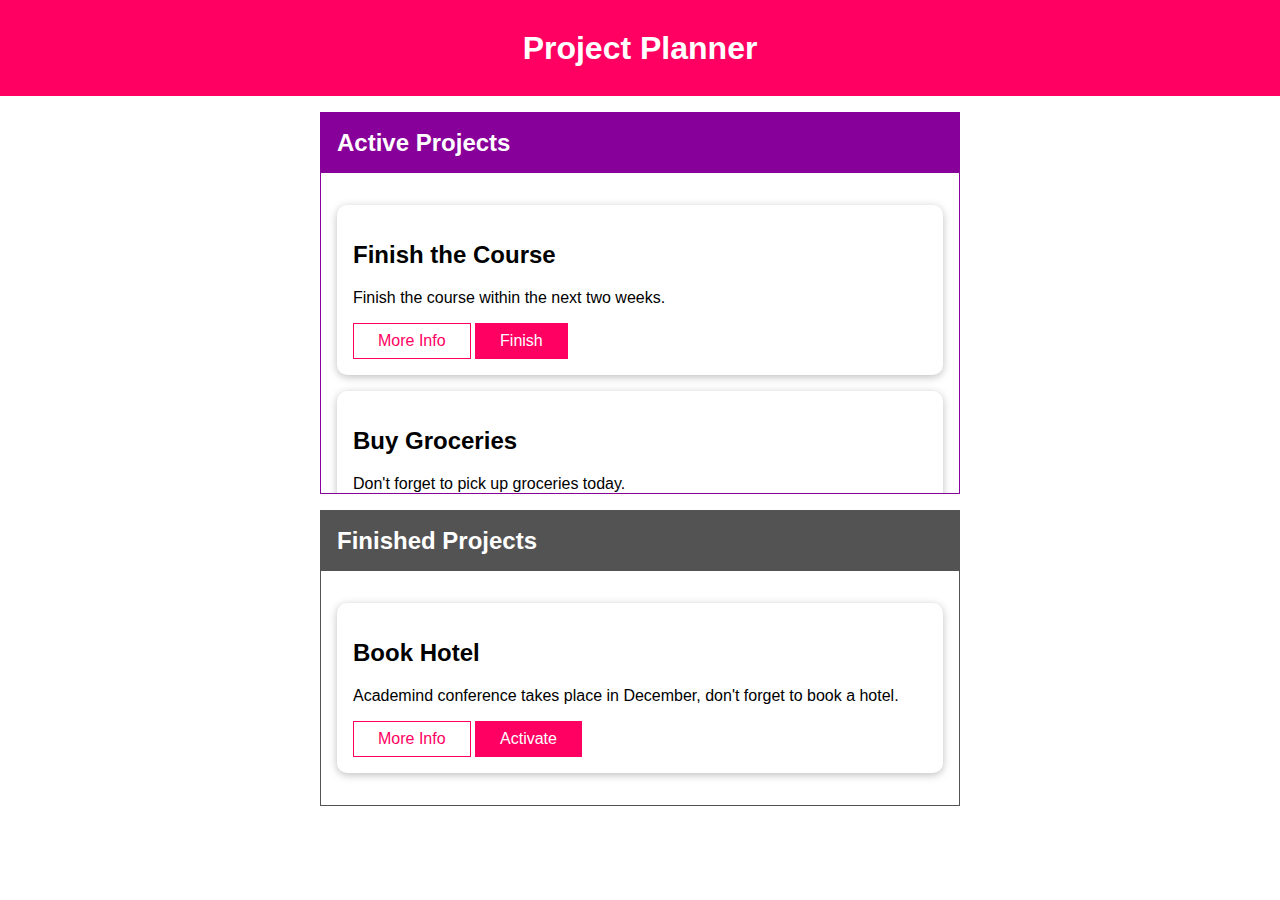
<file: index.html>
<!DOCTYPE html>
<html lang="en">
  <head>
    <meta charset="utf-8" />
    <meta name="viewport" content="width=device-width, initial-scale=1.0" />
    <meta http-equiv="X-UA-Compatible" content="ie=edge" />
    <title>Project Board</title>
    <link rel="stylesheet" href="assets/styles/app.css" />
    <script src="assets/scripts/app.js" defer></script>
  </head>
  <body>
    <template id="tooltip">
      <h2>More Info</h2>
      <p></p>
    </template>
    <header id="main-header">
      <h1>Project Planner</h1>
    </header>
    <section id="active-projects">
      <header>
        <h2>Active Projects</h2>
      </header>
      <ul>
        <li
          id="p1"
          data-extra-info="Got lifetime access, but would be nice to finish it soon!"
          class="card"
          draggable="true"
        >
          <h2>Finish the Course</h2>
          <p>Finish the course within the next two weeks.</p>
          <button class="alt">More Info</button>
          <button>Finish</button>
        </li>
        <li
          id="p2"
          data-extra-info="Not really a business topic but still important."
          class="card"
          draggable="true"
        >
          <h2>Buy Groceries</h2>
          <p>Don't forget to pick up groceries today.</p>
          <button class="alt">More Info</button>
          <button>Finish</button>
        </li>
      </ul>
    </section>
    <section id="finished-projects">
      <header>
        <h2>Finished Projects</h2>
      </header>
      <ul>
        <li
          id="p3"
          data-extra-info="Super important conference! Fictional but still!"
          class="card"
          draggable="true"
        >
          <h2>Book Hotel</h2>
          <p>
            Academind conference takes place in December, don't forget to book a
            hotel.
          </p>
          <button class="alt">More Info</button>
          <button>Activate</button>
        </li>
      </ul>
    </section>
  </body>
</html>
</file>
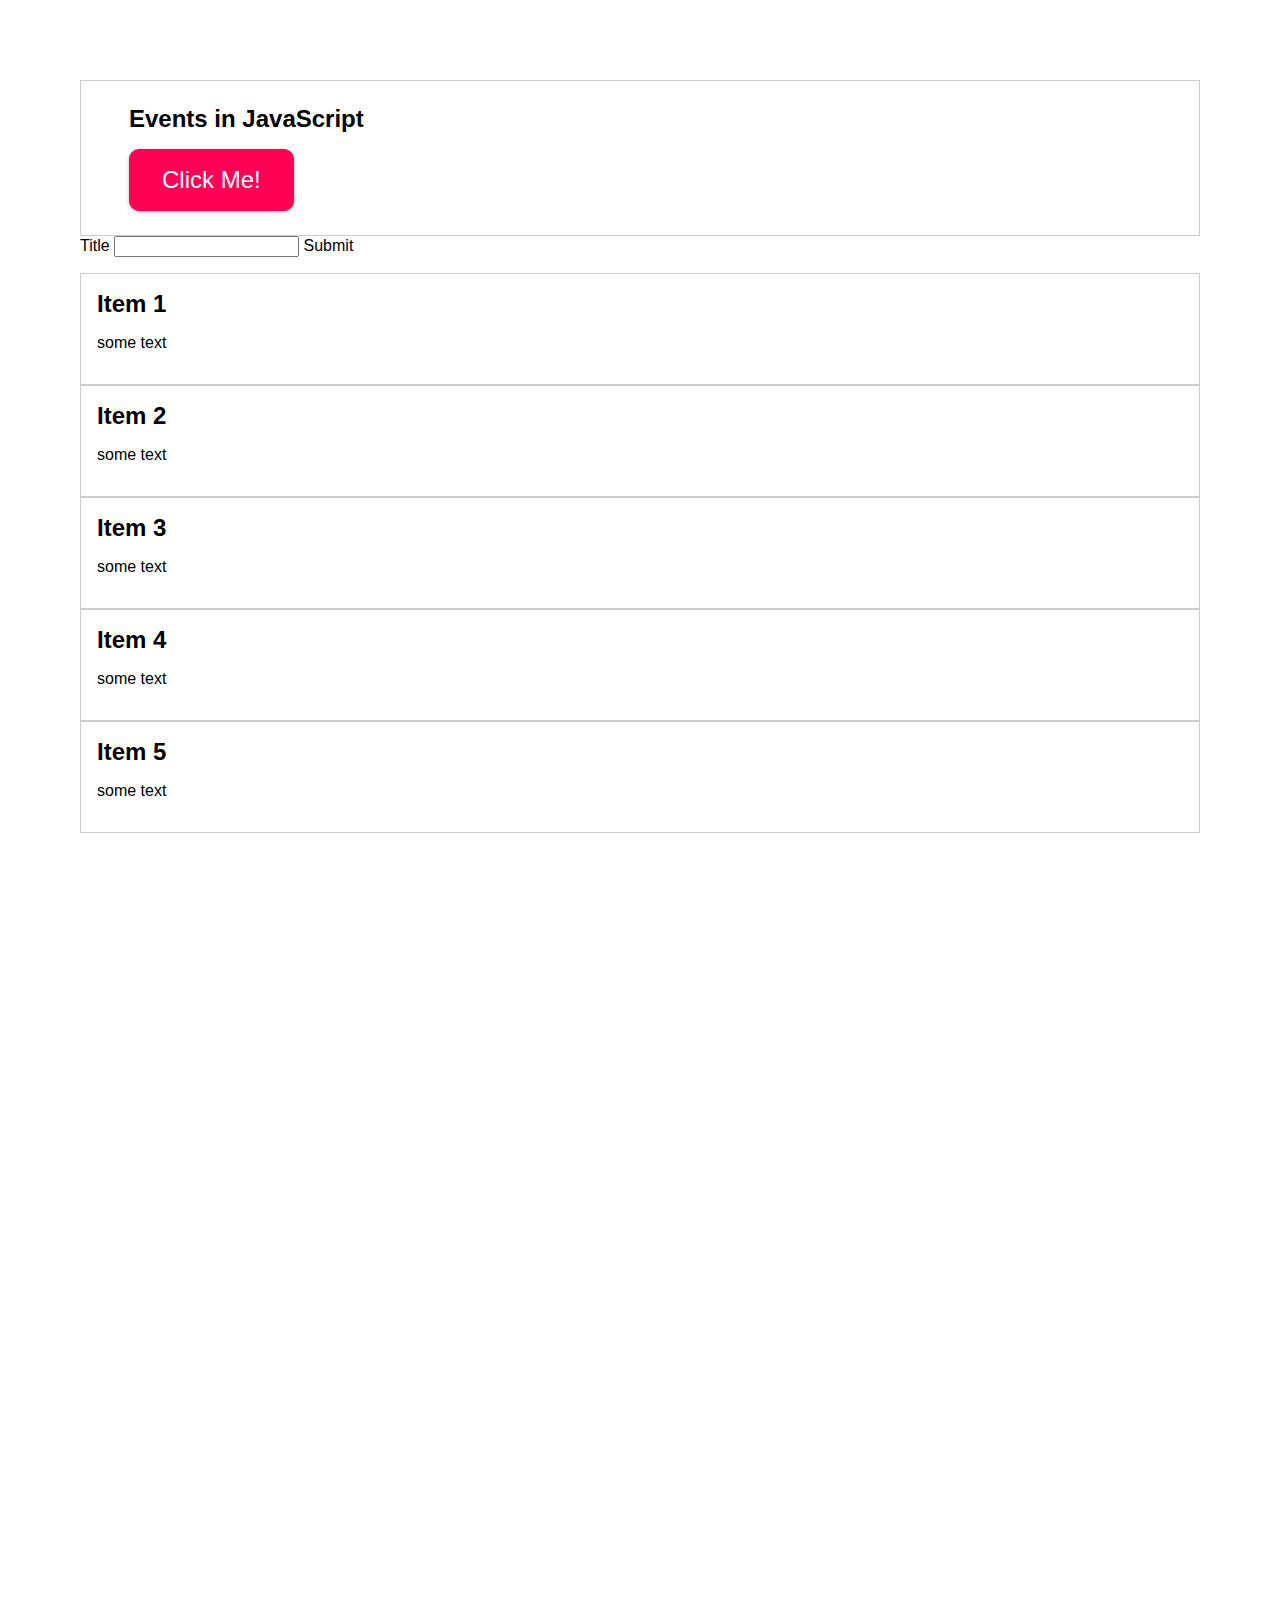
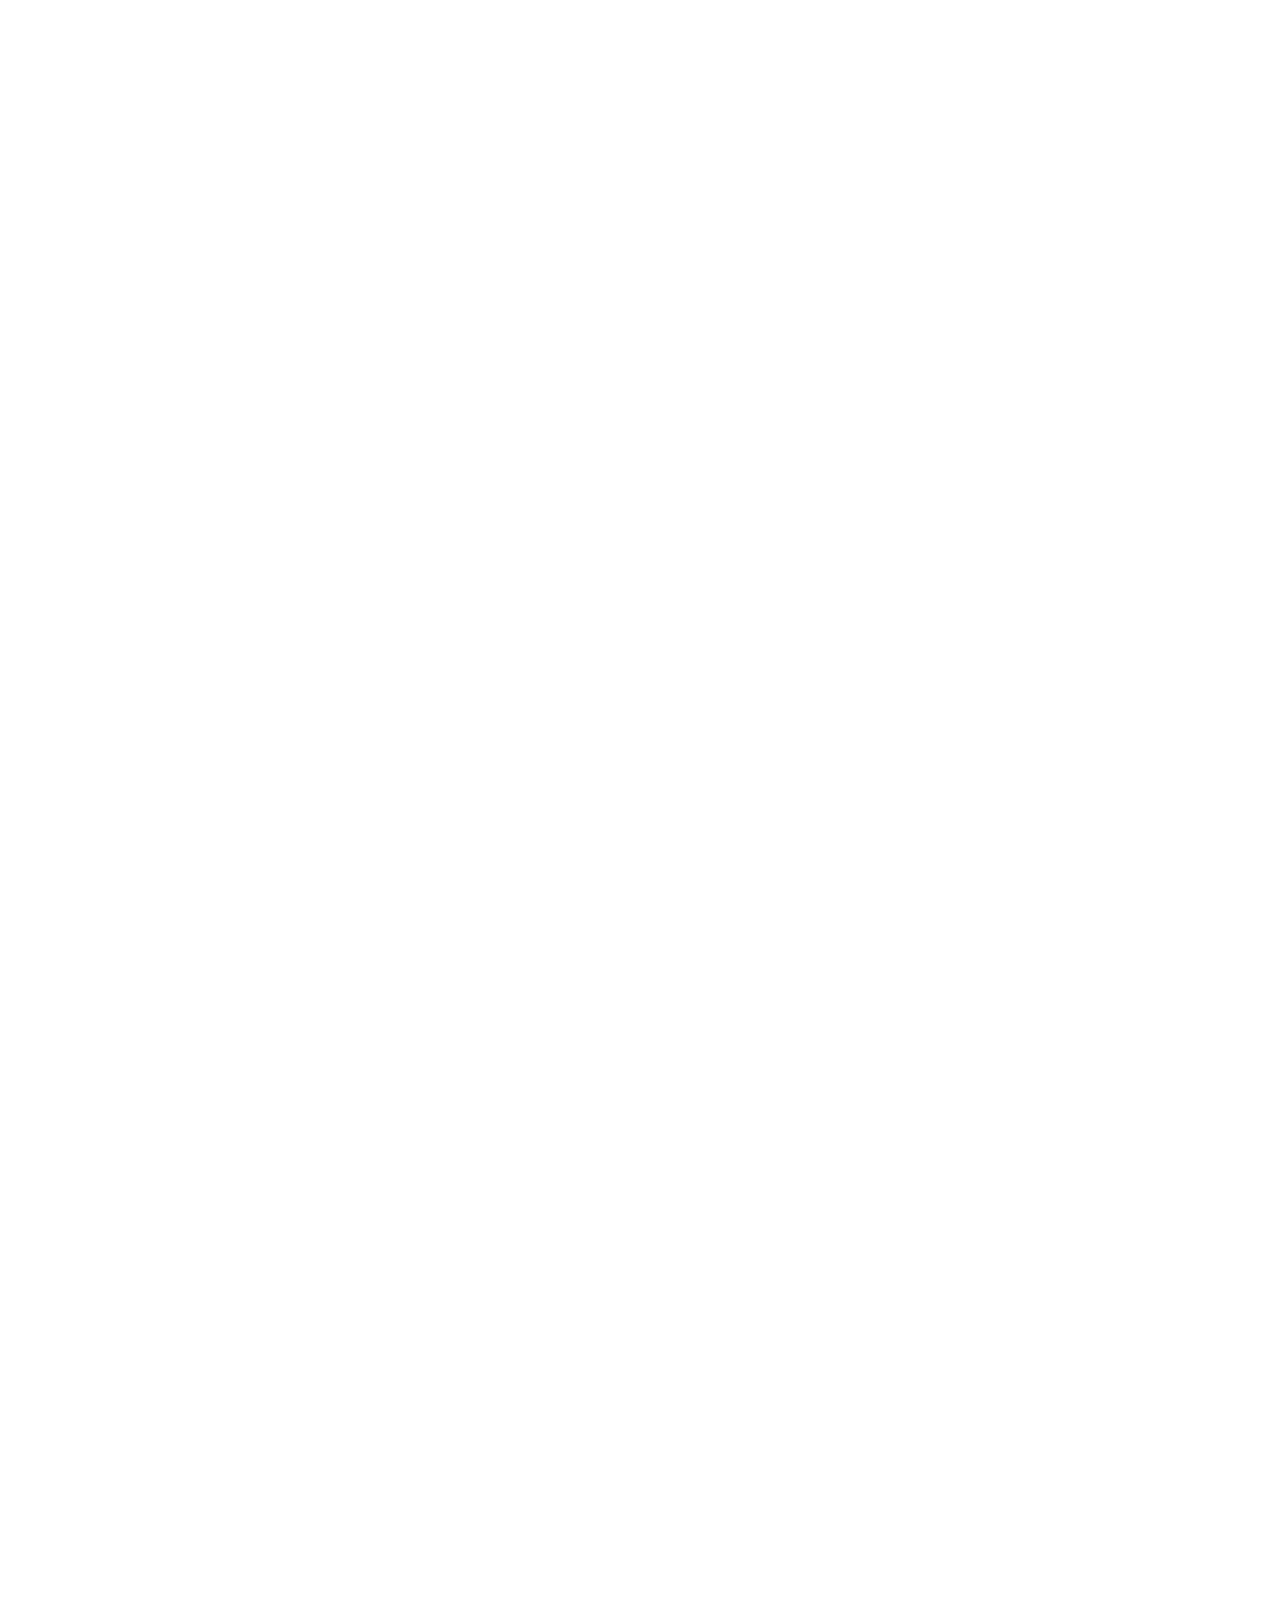
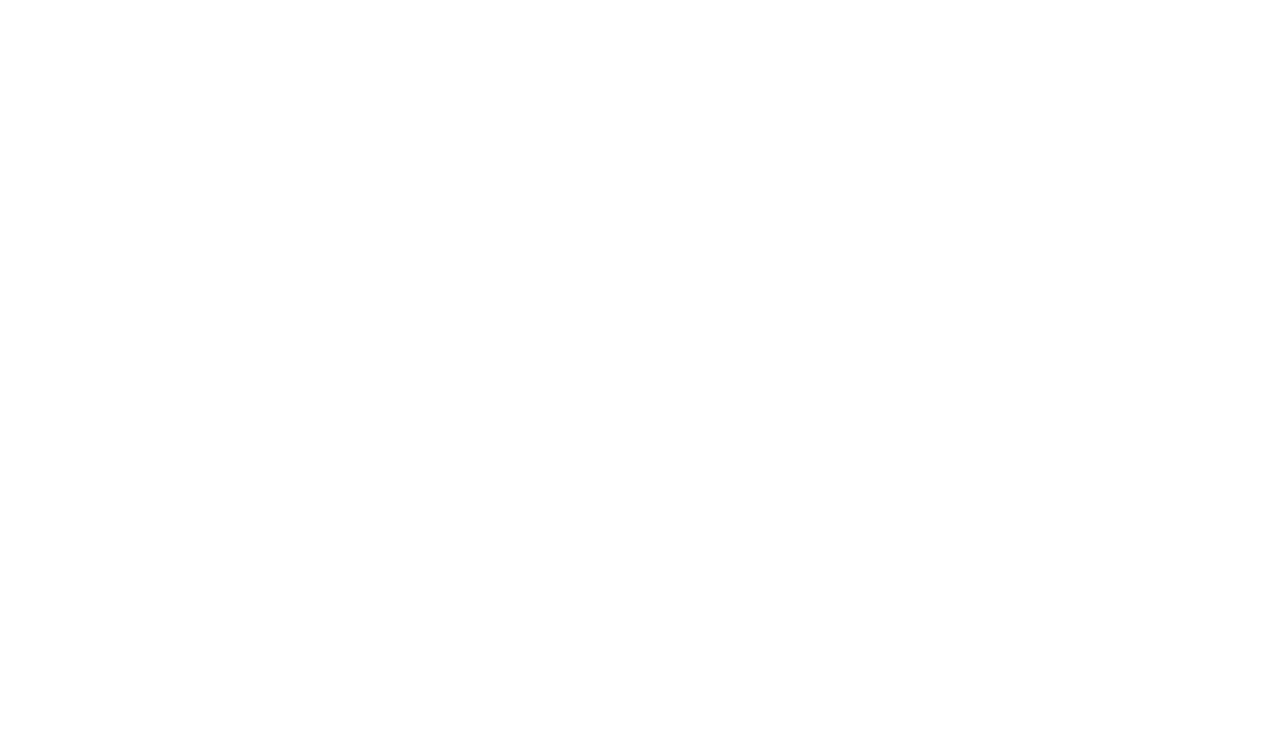
<file: events.html>
<!DOCTYPE html>
<html lang="en">
  <head>
    <meta charset="utf-8" />
    <meta name="viewport" content="width=device-width, initial-scale=1.0" />
    <meta http-equiv="X-UA-Compatible" content="ie=edge" />
    <title></title>
    <link rel="stylesheet" href="assets/styles/events.css" />
    <script src="assets/scripts/events.js" defer></script>
  </head>
  <body>
    <div>
      <h2>Events in JavaScript</h2>
      <button>Click Me!</button>
    </div>
    <form action="">
      <label for="title">Title</label>
      <input id="title" type="text" />
      <buttom type="submit">Submit</buttom>
    </form>
    <ul>
        <li>
        <h2>Item 1</h2>
        <p>some text</p>
      </li>
      <li>
        <h2>Item 2</h2>
        <p>some text</p>
      </li>
      <li>
        <h2>Item 3</h2>
        <p>some text</p>
      </li>
      <li>
        <h2>Item 4</h2>
        <p>some text</p>
      </li>
      <li>
        <h2>Item 5</h2>
        <p>some text</p>
      </li>
    </ul>
    <section id="long-one"></section>
  </body>
</html>
</file>
<file: assets/styles/app.css>
* {
  box-sizing: border-box;
}

html {
  font-family: sans-serif;
}

body {
  margin: 0;
}

#main-header {
  width: 100%;
  height: 6rem;
  display: flex;
  justify-content: center;
  align-items: center;
  background: #ff0062;
}

#main-header h1 {
  color: white;
  margin: 0;
}

footer {
  position: absolute;
  bottom: 0;
  left: 0;
  width: 100%;
  text-align: center;
}

ul {
  list-style: none;
  margin: 0;
  padding: 0;
}

li {
  margin: 1rem 0;
}

section {
  margin: 1rem auto;
  width: 40rem;
  max-width: 90%;
}

section ul {
  padding: 1rem;
  max-height: 20rem;
  overflow: scroll;
}

section > h2 {
  color: white;
  margin: 0;
}

button {
  font: inherit;
  background: #ff0062;
  color: white;
  border: 1px solid #ff0062;
  padding: 0.5rem 1.5rem;
  cursor: pointer;
}

button.alt {
  background: white;
  color: #ff0062;
}

button:focus {
  outline: none;
}

button:hover,
button:active {
  background: #ff2579;
  border-color: #ff2579;
  color: white;
}

.card {
  border-radius: 10px;
  box-shadow: 0 2px 8px rgba(0, 0, 0, 0.26);
  padding: 1rem;
  background: white;
}

.droppable {
  background: #ffe0ec;
}

#active-projects {
  border: 1px solid #870099;
}

#active-projects > header {
  background: #870099;
  padding: 1rem;
  display: flex;
  justify-content: space-between;
  align-items: center;
}

#active-projects header h2 {
  color: white;
  margin: 0;
}

#finished-projects {
  border: 1px solid #535353;
}

#finished-projects > header {
  background: #535353;
  padding: 1rem;
  display: flex;
  justify-content: space-between;
  align-items: center;
}

#finished-projects header h2 {
  color: white;
  margin: 0;
}
</file>
<file: assets/styles/events.css>
body {
  margin: 5rem;
  font-family: sans-serif;
}

div {
  border: 1px solid #ccc;
  padding: 1.5rem 3rem;
}

h2 {
  margin: 0 0 1rem 0;
}

button {
  font: inherit;
  font-size: 1.5rem;
  padding: 1rem 2rem;
  border: 1px solid #ff0055;
  background: #ff0055;
  color: white;
  cursor: pointer;
  border-radius: 10px;
  box-shadow: 0 1px 4px rgba(0, 0, 0, 0.26);
  transition: all 0.3s;
}

button:focus {
  outline: none;
}

button:hover,
button:active {
  background: #e92f6d;
  border-color: #e92f6d;
  box-shadow: 0 1px 8px rgba(0, 0, 0, 0.26);
}

#long-one {
  height: 3000px;
}

li {
  padding: 1rem;
  border: 1px solid #CCC;
}

ul {
  list-style: none;
  padding: 0;
}

.highlight {
  background-color: red;
  color: white;
}
</file>
